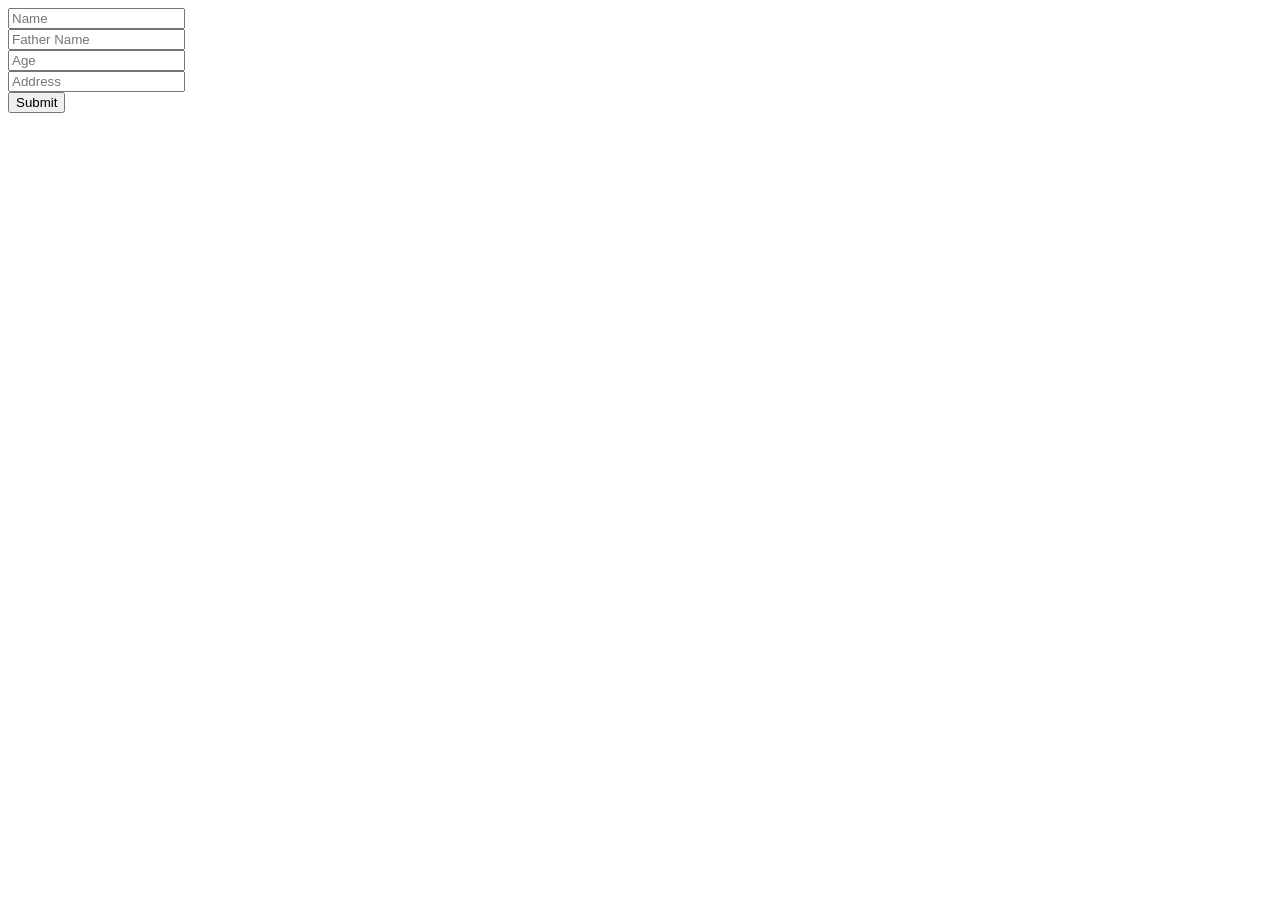
<file: src/main/webapp/index.html>
<!DOCTYPE html>
<html lang="en" ng-app="myapp">	

    
    
    <body >
        <div ng-controller="UserController">
            <div ng-show="flag">
                <form>
                    <input type="text" ng-model="user.name" placeholder="Name"><br>
                    <input type="text" ng-model="user.fatherName" placeholder="Father Name"><br>
                    <input type="text" ng-model="user.age" placeholder="Age"><br>
                    <input type="text" ng-model="user.address" placeholder="Address"><br>
                    <button ng-click="registerUser()">Submit</button>
                </form>
            </div>
            <div ng-hide="flag">
                <form>
                    Registered detail {{registeredUser}} ..
                </form>
            </div>
        </div>
        <script src="lib/angular/angular.js"></script>
        <script src="app/controllers/UserController.js"></script>
        <script src="app/services/user-service.js"></script>

    </body>
</html>
</file>
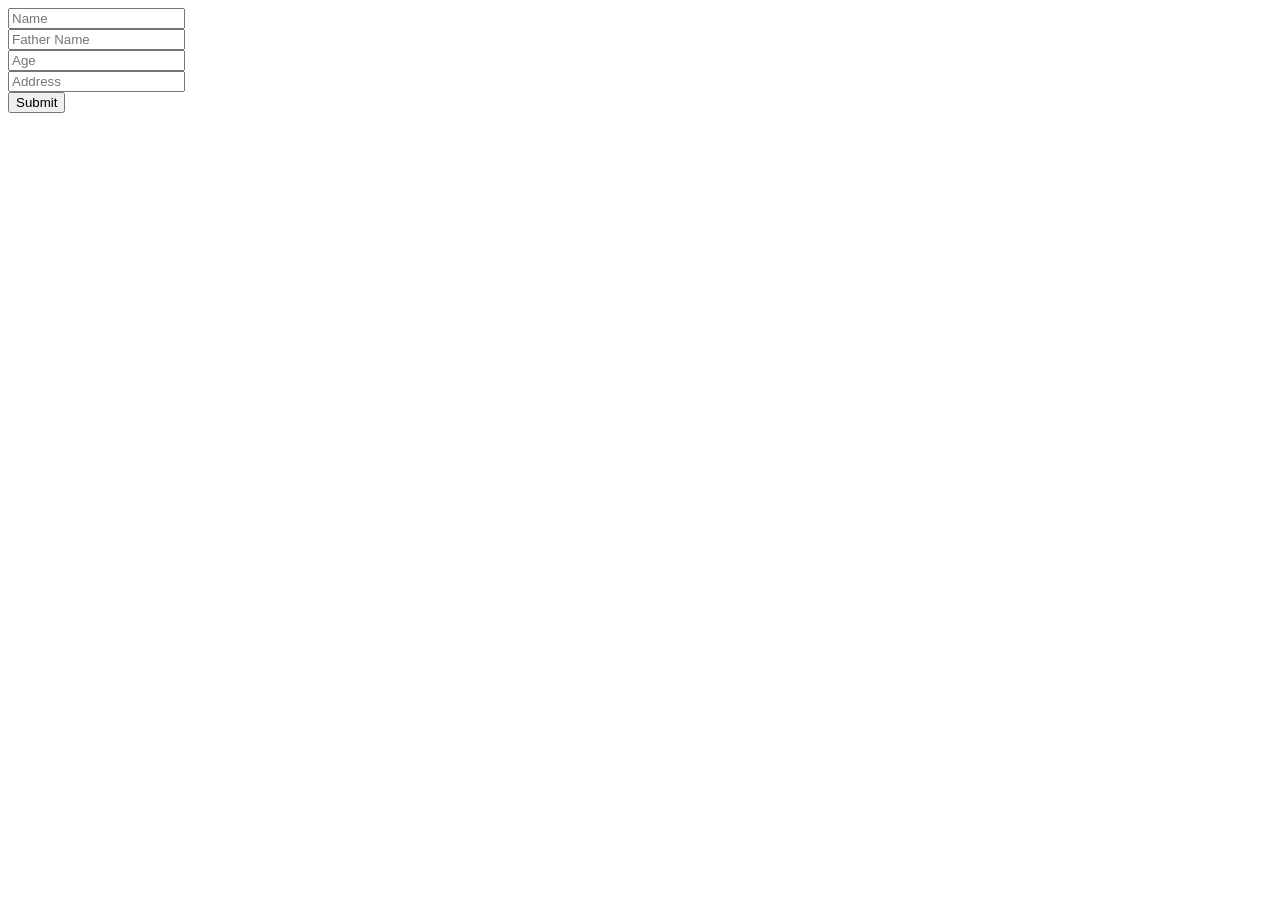
<file: src/main/webapp/index1.html>
<!DOCTYPE html>
<html lang="en" ng-app="myapp">	

    
    
    <body >
        <div ng-controller="UserController">
            <div ng-show="flag">
                <form>
                    <input type="text" ng-model="user.name" placeholder="Name"><br>
                    <input type="text" ng-model="user.fatherName" placeholder="Father Name"><br>
                    <input type="text" ng-model="user.age" placeholder="Age"><br>
                    <input type="text" ng-model="user.address" placeholder="Address"><br>
                    <button ng-click="registerUser()">Submit</button>
                </form>
            </div>
            <div ng-hide="flag">
                <form>
                    Registered detail {{registeredUser}} ..
                </form>
            </div>
        </div>
        <script src="lib1/angular/angular.js"></script>
        <script src="app1/controllers/UserController.js"></script>
        <script src="app1/services/user-service.js"></script>

    </body>
</html>
</file>
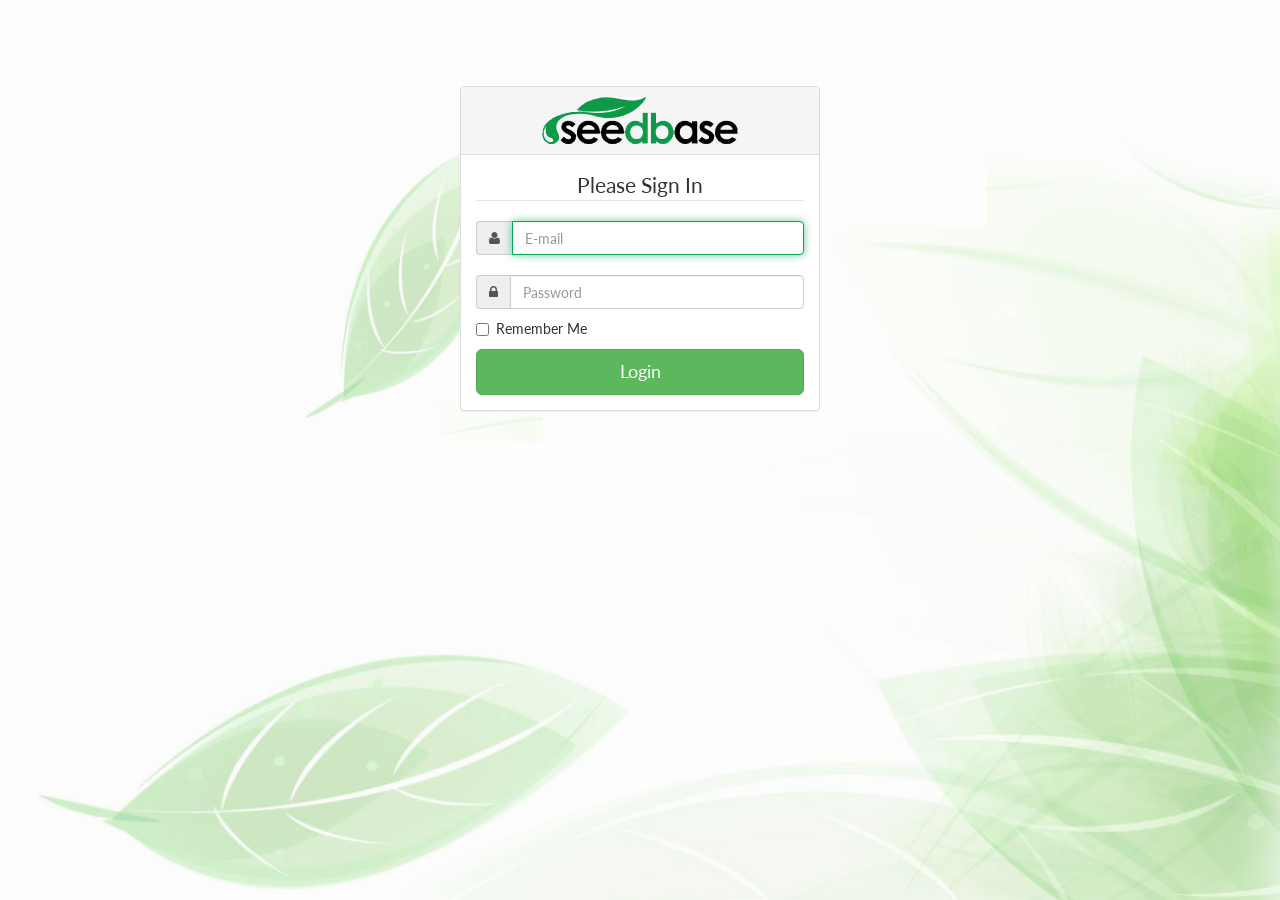
<file: src/main/webapp/login.html>
<!DOCTYPE html>
<html ng-app="mdm">

    <head>

        <meta charset="utf-8">
        <meta name="viewport" content="width=device-width, initial-scale=1.0">

        <title>MDM | Mobile Device Managment</title>

        <!-- Core CSS - Include with every page -->
        <link href="css/bootstrap.min.css" rel="stylesheet">
        <link href="font-awesome/css/font-awesome.css" rel="stylesheet">
        <link href='http://fonts.googleapis.com/css?family=Lato' rel='stylesheet' type='text/css'>
        <!-- SB Admin CSS - Include with every page -->
        <link href="css/sb-admin.css" rel="stylesheet">

    </head>

    <body class="bg">

        <div class="container" ng-controller="LoginController">
            <div class="row">
                <div class="col-md-4 col-md-offset-4">
                    <div class="login-panel panel panel-default">
                        <div class="panel-heading">
                            <h3 class="panel-title text-center"> <img src="img/seedbase-logo.png" /> </h3> 
                            <!-- <h3 class="text-center">Please Sign In</h3> -->
                        </div>
                        <div class="panel-body">
                            <form role="form" >
                                <fieldset>
                                    <legend class="text-center"> Please Sign In </legend>
                                    <div class="input-group">
                                        <span class="input-group-addon"><i class="fa fa-user"></i></span>
                                        <input class="form-control" placeholder="E-mail" ng-model="user.userName" name="email" type="email" autofocus>
                                    </div>
                                    <br/>
                                    <div class="input-group">
                                        <span class="input-group-addon"><i class="fa fa-lock"></i></span>
                                        <input class="form-control" placeholder="Password" name="password" type="password" ng-model="user.password" value="">
                                    </div>
                                    <div class="checkbox">
                                        <label>
                                            <input name="remember" type="checkbox" value="Remember Me">Remember Me
                                        </label>
                                    </div>
                                    <!--  Change this to a button or input when using this as a form -->
                                    <a ng-click="loginUser()" class="btn btn-lg btn-success btn-block">Login</a>
                                </fieldset>
                            </form>
                        </div>
                    </div>
                </div>
            </div>
        </div>

 

        <!-- Core Scripts - Include with every page -->
        <script src="js/jquery-1.10.2.js"></script>
        <script src="js/bootstrap.min.js"></script>
        <script src="js/plugins/metisMenu/jquery.metisMenu.js"></script>
        <script src="lib1/angular/angular.js"></script>
        <script src="app1/services/LoginService.js"></script>
        <script src="app1/controllers/LoginController.js"></script>


        <!-- SB Admin Scripts - Include with every page -->
        <script src="js/sb-admin.js"></script>

    </body>

</html>
</file>
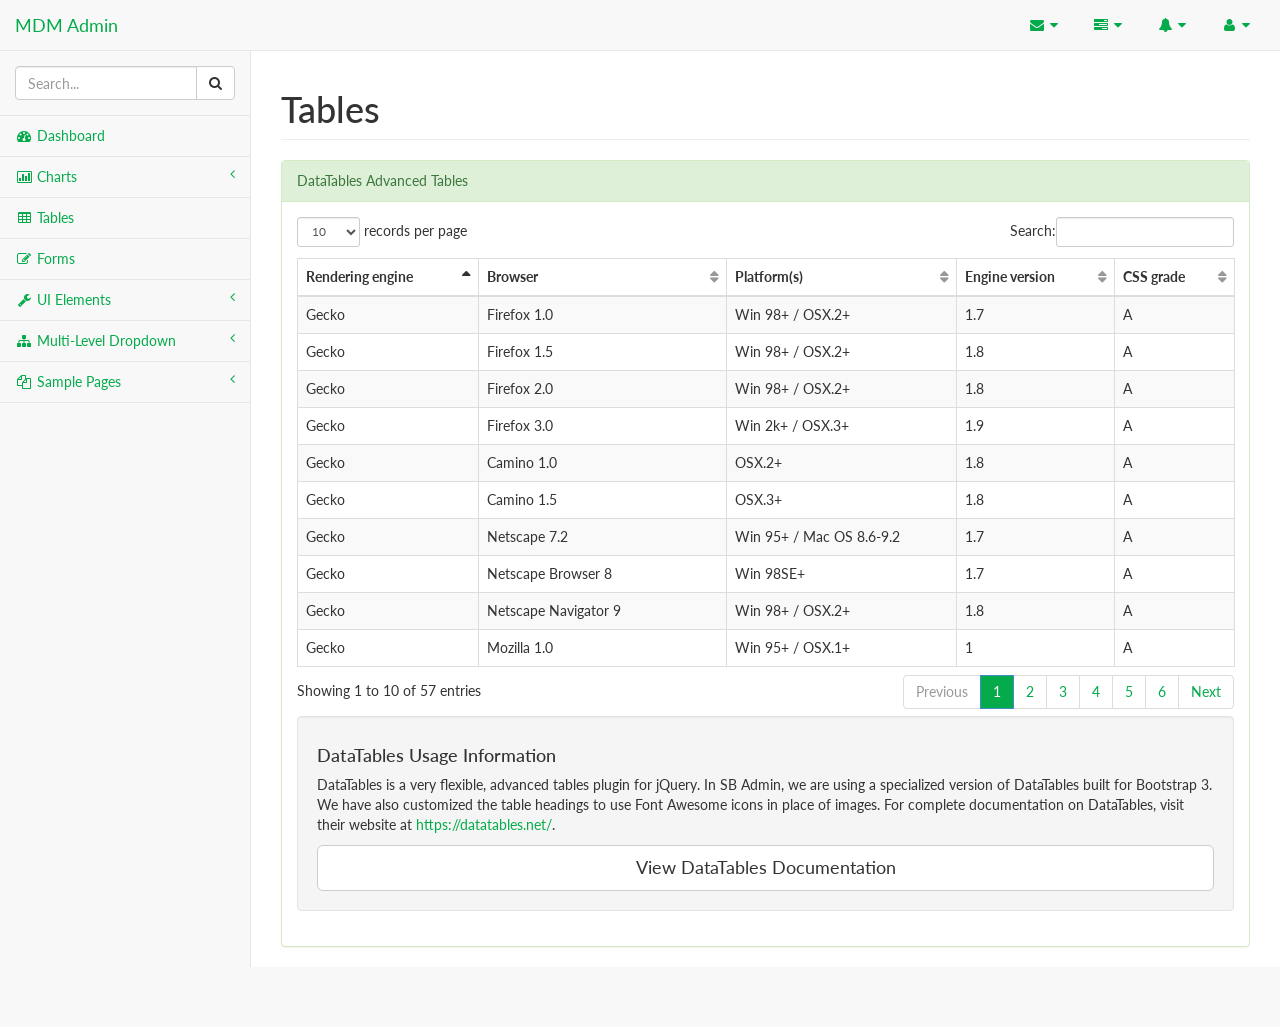
<file: src/main/webapp/tables.html>
<!DOCTYPE html>
<html>

<head>

    <meta charset="utf-8">
    <meta name="viewport" content="width=device-width, initial-scale=1.0">

    <title>MDM | Mobile Device Managment</title>

    <!-- Core CSS - Include with every page -->
    <link href="css/bootstrap.min.css" rel="stylesheet">
    <link href="font-awesome/css/font-awesome.css" rel="stylesheet">

    <!-- Page-Level Plugin CSS - Tables --><link href='http://fonts.googleapis.com/css?family=Lato' rel='stylesheet' type='text/css'>
    <link href="css/plugins/dataTables/dataTables.bootstrap.css" rel="stylesheet">

    <!-- SB Admin CSS - Include with every page -->
    <link href="css/sb-admin.css" rel="stylesheet">

</head>

<body>

    <div id="wrapper">

        <nav class="navbar navbar-default navbar-fixed-top" role="navigation" style="margin-bottom: 0">
            <div class="navbar-header">
                <button type="button" class="navbar-toggle" data-toggle="collapse" data-target=".sidebar-collapse">
                    <span class="sr-only">Toggle navigation</span>
                    <span class="icon-bar"></span>
                    <span class="icon-bar"></span>
                    <span class="icon-bar"></span>
                </button>
                <a class="navbar-brand" href="dashboard.html">MDM Admin</a>
            </div>
            <!-- /.navbar-header -->

            <ul class="nav navbar-top-links navbar-right">
                <li class="dropdown">
                    <a class="dropdown-toggle" data-toggle="dropdown" href="#">
                        <i class="fa fa-envelope fa-fw"></i>  <i class="fa fa-caret-down"></i>
                    </a>
                    <ul class="dropdown-menu dropdown-messages">
                        <li>
                            <a href="#">
                                <div>
                                    <strong>John Smith</strong>
                                    <span class="pull-right text-muted">
                                        <em>Yesterday</em>
                                    </span>
                                </div>
                                <div>Lorem ipsum dolor sit amet, consectetur adipiscing elit. Pellentesque eleifend...</div>
                            </a>
                        </li>
                        <li class="divider"></li>
                        <li>
                            <a href="#">
                                <div>
                                    <strong>John Smith</strong>
                                    <span class="pull-right text-muted">
                                        <em>Yesterday</em>
                                    </span>
                                </div>
                                <div>Lorem ipsum dolor sit amet, consectetur adipiscing elit. Pellentesque eleifend...</div>
                            </a>
                        </li>
                        <li class="divider"></li>
                        <li>
                            <a href="#">
                                <div>
                                    <strong>John Smith</strong>
                                    <span class="pull-right text-muted">
                                        <em>Yesterday</em>
                                    </span>
                                </div>
                                <div>Lorem ipsum dolor sit amet, consectetur adipiscing elit. Pellentesque eleifend...</div>
                            </a>
                        </li>
                        <li class="divider"></li>
                        <li>
                            <a class="text-center" href="#">
                                <strong>Read All Messages</strong>
                                <i class="fa fa-angle-right"></i>
                            </a>
                        </li>
                    </ul>
                    <!-- /.dropdown-messages -->
                </li>
                <!-- /.dropdown -->
                <li class="dropdown">
                    <a class="dropdown-toggle" data-toggle="dropdown" href="#">
                        <i class="fa fa-tasks fa-fw"></i>  <i class="fa fa-caret-down"></i>
                    </a>
                    <ul class="dropdown-menu dropdown-tasks">
                        <li>
                            <a href="#">
                                <div>
                                    <p>
                                        <strong>Task 1</strong>
                                        <span class="pull-right text-muted">40% Complete</span>
                                    </p>
                                    <div class="progress progress-striped active">
                                        <div class="progress-bar progress-bar-success" role="progressbar" aria-valuenow="40" aria-valuemin="0" aria-valuemax="100" style="width: 40%">
                                            <span class="sr-only">40% Complete (success)</span>
                                        </div>
                                    </div>
                                </div>
                            </a>
                        </li>
                        <li class="divider"></li>
                        <li>
                            <a href="#">
                                <div>
                                    <p>
                                        <strong>Task 2</strong>
                                        <span class="pull-right text-muted">20% Complete</span>
                                    </p>
                                    <div class="progress progress-striped active">
                                        <div class="progress-bar progress-bar-info" role="progressbar" aria-valuenow="20" aria-valuemin="0" aria-valuemax="100" style="width: 20%">
                                            <span class="sr-only">20% Complete</span>
                                        </div>
                                    </div>
                                </div>
                            </a>
                        </li>
                        <li class="divider"></li>
                        <li>
                            <a href="#">
                                <div>
                                    <p>
                                        <strong>Task 3</strong>
                                        <span class="pull-right text-muted">60% Complete</span>
                                    </p>
                                    <div class="progress progress-striped active">
                                        <div class="progress-bar progress-bar-warning" role="progressbar" aria-valuenow="60" aria-valuemin="0" aria-valuemax="100" style="width: 60%">
                                            <span class="sr-only">60% Complete (warning)</span>
                                        </div>
                                    </div>
                                </div>
                            </a>
                        </li>
                        <li class="divider"></li>
                        <li>
                            <a href="#">
                                <div>
                                    <p>
                                        <strong>Task 4</strong>
                                        <span class="pull-right text-muted">80% Complete</span>
                                    </p>
                                    <div class="progress progress-striped active">
                                        <div class="progress-bar progress-bar-danger" role="progressbar" aria-valuenow="80" aria-valuemin="0" aria-valuemax="100" style="width: 80%">
                                            <span class="sr-only">80% Complete (danger)</span>
                                        </div>
                                    </div>
                                </div>
                            </a>
                        </li>
                        <li class="divider"></li>
                        <li>
                            <a class="text-center" href="#">
                                <strong>See All Tasks</strong>
                                <i class="fa fa-angle-right"></i>
                            </a>
                        </li>
                    </ul>
                    <!-- /.dropdown-tasks -->
                </li>
                <!-- /.dropdown -->
                <li class="dropdown">
                    <a class="dropdown-toggle" data-toggle="dropdown" href="#">
                        <i class="fa fa-bell fa-fw"></i>  <i class="fa fa-caret-down"></i>
                    </a>
                    <ul class="dropdown-menu dropdown-alerts">
                        <li>
                            <a href="#">
                                <div>
                                    <i class="fa fa-comment fa-fw"></i> New Comment
                                    <span class="pull-right text-muted small">4 minutes ago</span>
                                </div>
                            </a>
                        </li>
                        <li class="divider"></li>
                        <li>
                            <a href="#">
                                <div>
                                    <i class="fa fa-twitter fa-fw"></i> 3 New Followers
                                    <span class="pull-right text-muted small">12 minutes ago</span>
                                </div>
                            </a>
                        </li>
                        <li class="divider"></li>
                        <li>
                            <a href="#">
                                <div>
                                    <i class="fa fa-envelope fa-fw"></i> Message Sent
                                    <span class="pull-right text-muted small">4 minutes ago</span>
                                </div>
                            </a>
                        </li>
                        <li class="divider"></li>
                        <li>
                            <a href="#">
                                <div>
                                    <i class="fa fa-tasks fa-fw"></i> New Task
                                    <span class="pull-right text-muted small">4 minutes ago</span>
                                </div>
                            </a>
                        </li>
                        <li class="divider"></li>
                        <li>
                            <a href="#">
                                <div>
                                    <i class="fa fa-upload fa-fw"></i> Server Rebooted
                                    <span class="pull-right text-muted small">4 minutes ago</span>
                                </div>
                            </a>
                        </li>
                        <li class="divider"></li>
                        <li>
                            <a class="text-center" href="#">
                                <strong>See All Alerts</strong>
                                <i class="fa fa-angle-right"></i>
                            </a>
                        </li>
                    </ul>
                    <!-- /.dropdown-alerts -->
                </li>
                <!-- /.dropdown -->
                <li class="dropdown">
                    <a class="dropdown-toggle" data-toggle="dropdown" href="#">
                        <i class="fa fa-user fa-fw"></i>  <i class="fa fa-caret-down"></i>
                    </a>
                    <ul class="dropdown-menu dropdown-user">
                        <li><a href="#"><i class="fa fa-user fa-fw"></i> User Profile</a>
                        </li>
                        <li><a href="#"><i class="fa fa-gear fa-fw"></i> Settings</a>
                        </li>
                        <li class="divider"></li>
                        <li><a href="login.html"><i class="fa fa-sign-out fa-fw"></i> Logout</a>
                        </li>
                    </ul>
                    <!-- /.dropdown-user -->
                </li>
                <!-- /.dropdown -->
            </ul>
            <!-- /.navbar-top-links -->

            <div class="navbar-default navbar-static-side" role="navigation">
                <div class="sidebar-collapse">
                    <ul class="nav" id="side-menu">
                        <li class="sidebar-search">
                            <div class="input-group custom-search-form">
                                <input type="text" class="form-control" placeholder="Search...">
                                <span class="input-group-btn">
                                <button class="btn btn-default" type="button">
                                    <i class="fa fa-search"></i>
                                </button>
                            </span>
                            </div>
                            <!-- /input-group -->
                        </li>
                        <li>
                            <a href="dashboard.html"><i class="fa fa-dashboard fa-fw"></i> Dashboard</a>
                        </li>
                        <li>
                            <a href="#"><i class="fa fa-bar-chart-o fa-fw"></i> Charts<span class="fa arrow"></span></a>
                            <ul class="nav nav-second-level">
                                <li>
                                    <a href="flot.html">Flot Charts</a>
                                </li>
                                <li>
                                    <a href="morris.html">Morris.js Charts</a>
                                </li>
                            </ul>
                            <!-- /.nav-second-level -->
                        </li>
                        <li>
                            <a href="tables.html"><i class="fa fa-table fa-fw"></i> Tables</a>
                        </li>
                        <li>
                            <a href="forms.html"><i class="fa fa-edit fa-fw"></i> Forms</a>
                        </li>
                        <li>
                            <a href="#"><i class="fa fa-wrench fa-fw"></i> UI Elements<span class="fa arrow"></span></a>
                            <ul class="nav nav-second-level">
                                <li>
                                    <a href="panels-wells.html">Panels and Wells</a>
                                </li>
                                <li>
                                    <a href="buttons.html">Buttons</a>
                                </li>
                                <li>
                                    <a href="notifications.html">Notifications</a>
                                </li>
                                <li>
                                    <a href="typography.html">Typography</a>
                                </li>
                                <li>
                                    <a href="grid.html">Grid</a>
                                </li>
                            </ul>
                            <!-- /.nav-second-level -->
                        </li>
                        <li>
                            <a href="#"><i class="fa fa-sitemap fa-fw"></i> Multi-Level Dropdown<span class="fa arrow"></span></a>
                            <ul class="nav nav-second-level">
                                <li>
                                    <a href="#">Second Level Item</a>
                                </li>
                                <li>
                                    <a href="#">Second Level Item</a>
                                </li>
                                <li>
                                    <a href="#">Third Level <span class="fa arrow"></span></a>
                                    <ul class="nav nav-third-level">
                                        <li>
                                            <a href="#">Third Level Item</a>
                                        </li>
                                        <li>
                                            <a href="#">Third Level Item</a>
                                        </li>
                                        <li>
                                            <a href="#">Third Level Item</a>
                                        </li>
                                        <li>
                                            <a href="#">Third Level Item</a>
                                        </li>
                                    </ul>
                                    <!-- /.nav-third-level -->
                                </li>
                            </ul>
                            <!-- /.nav-second-level -->
                        </li>
                        <li>
                            <a href="#"><i class="fa fa-files-o fa-fw"></i> Sample Pages<span class="fa arrow"></span></a>
                            <ul class="nav nav-second-level">
                                <li>
                                    <a href="blank.html">Blank Page</a>
                                </li>
                                <li>
                                    <a href="login.html">Login Page</a>
                                </li>
                            </ul>
                            <!-- /.nav-second-level -->
                        </li>
                    </ul>
                    <!-- /#side-menu -->
                </div>
                <!-- /.sidebar-collapse -->
            </div>
            <!-- /.navbar-static-side -->
        </nav>

        <div id="page-wrapper">
            <div class="row">
                <div class="col-lg-12">
                    <h1 class="page-header">Tables</h1>
                </div>
                <!-- /.col-lg-12 -->
            </div>
            <!-- /.row -->
            <div class="row">
                <div class="col-lg-12">
                    <div class="panel panel-success">
                        <div class="panel-heading">
                            DataTables Advanced Tables
                        </div>
                        <!-- /.panel-heading -->
                        <div class="panel-body">
                            <div class="table-responsive">
                                <table class="table table-striped table-bordered table-hover" id="dataTables-example">
                                    <thead>
                                        <tr>
                                            <th>Rendering engine</th>
                                            <th>Browser</th>
                                            <th>Platform(s)</th>
                                            <th>Engine version</th>
                                            <th>CSS grade</th>
                                        </tr>
                                    </thead>
                                    <tbody>
                                        <tr class="odd gradeX">
                                            <td>Trident</td>
                                            <td>Internet Explorer 4.0</td>
                                            <td>Win 95+</td>
                                            <td class="center">4</td>
                                            <td class="center">X</td>
                                        </tr>
                                        <tr class="even gradeC">
                                            <td>Trident</td>
                                            <td>Internet Explorer 5.0</td>
                                            <td>Win 95+</td>
                                            <td class="center">5</td>
                                            <td class="center">C</td>
                                        </tr>
                                        <tr class="odd gradeA">
                                            <td>Trident</td>
                                            <td>Internet Explorer 5.5</td>
                                            <td>Win 95+</td>
                                            <td class="center">5.5</td>
                                            <td class="center">A</td>
                                        </tr>
                                        <tr class="even gradeA">
                                            <td>Trident</td>
                                            <td>Internet Explorer 6</td>
                                            <td>Win 98+</td>
                                            <td class="center">6</td>
                                            <td class="center">A</td>
                                        </tr>
                                        <tr class="odd gradeA">
                                            <td>Trident</td>
                                            <td>Internet Explorer 7</td>
                                            <td>Win XP SP2+</td>
                                            <td class="center">7</td>
                                            <td class="center">A</td>
                                        </tr>
                                        <tr class="even gradeA">
                                            <td>Trident</td>
                                            <td>AOL browser (AOL desktop)</td>
                                            <td>Win XP</td>
                                            <td class="center">6</td>
                                            <td class="center">A</td>
                                        </tr>
                                        <tr class="gradeA">
                                            <td>Gecko</td>
                                            <td>Firefox 1.0</td>
                                            <td>Win 98+ / OSX.2+</td>
                                            <td class="center">1.7</td>
                                            <td class="center">A</td>
                                        </tr>
                                        <tr class="gradeA">
                                            <td>Gecko</td>
                                            <td>Firefox 1.5</td>
                                            <td>Win 98+ / OSX.2+</td>
                                            <td class="center">1.8</td>
                                            <td class="center">A</td>
                                        </tr>
                                        <tr class="gradeA">
                                            <td>Gecko</td>
                                            <td>Firefox 2.0</td>
                                            <td>Win 98+ / OSX.2+</td>
                                            <td class="center">1.8</td>
                                            <td class="center">A</td>
                                        </tr>
                                        <tr class="gradeA">
                                            <td>Gecko</td>
                                            <td>Firefox 3.0</td>
                                            <td>Win 2k+ / OSX.3+</td>
                                            <td class="center">1.9</td>
                                            <td class="center">A</td>
                                        </tr>
                                        <tr class="gradeA">
                                            <td>Gecko</td>
                                            <td>Camino 1.0</td>
                                            <td>OSX.2+</td>
                                            <td class="center">1.8</td>
                                            <td class="center">A</td>
                                        </tr>
                                        <tr class="gradeA">
                                            <td>Gecko</td>
                                            <td>Camino 1.5</td>
                                            <td>OSX.3+</td>
                                            <td class="center">1.8</td>
                                            <td class="center">A</td>
                                        </tr>
                                        <tr class="gradeA">
                                            <td>Gecko</td>
                                            <td>Netscape 7.2</td>
                                            <td>Win 95+ / Mac OS 8.6-9.2</td>
                                            <td class="center">1.7</td>
                                            <td class="center">A</td>
                                        </tr>
                                        <tr class="gradeA">
                                            <td>Gecko</td>
                                            <td>Netscape Browser 8</td>
                                            <td>Win 98SE+</td>
                                            <td class="center">1.7</td>
                                            <td class="center">A</td>
                                        </tr>
                                        <tr class="gradeA">
                                            <td>Gecko</td>
                                            <td>Netscape Navigator 9</td>
                                            <td>Win 98+ / OSX.2+</td>
                                            <td class="center">1.8</td>
                                            <td class="center">A</td>
                                        </tr>
                                        <tr class="gradeA">
                                            <td>Gecko</td>
                                            <td>Mozilla 1.0</td>
                                            <td>Win 95+ / OSX.1+</td>
                                            <td class="center">1</td>
                                            <td class="center">A</td>
                                        </tr>
                                        <tr class="gradeA">
                                            <td>Gecko</td>
                                            <td>Mozilla 1.1</td>
                                            <td>Win 95+ / OSX.1+</td>
                                            <td class="center">1.1</td>
                                            <td class="center">A</td>
                                        </tr>
                                        <tr class="gradeA">
                                            <td>Gecko</td>
                                            <td>Mozilla 1.2</td>
                                            <td>Win 95+ / OSX.1+</td>
                                            <td class="center">1.2</td>
                                            <td class="center">A</td>
                                        </tr>
                                        <tr class="gradeA">
                                            <td>Gecko</td>
                                            <td>Mozilla 1.3</td>
                                            <td>Win 95+ / OSX.1+</td>
                                            <td class="center">1.3</td>
                                            <td class="center">A</td>
                                        </tr>
                                        <tr class="gradeA">
                                            <td>Gecko</td>
                                            <td>Mozilla 1.4</td>
                                            <td>Win 95+ / OSX.1+</td>
                                            <td class="center">1.4</td>
                                            <td class="center">A</td>
                                        </tr>
                                        <tr class="gradeA">
                                            <td>Gecko</td>
                                            <td>Mozilla 1.5</td>
                                            <td>Win 95+ / OSX.1+</td>
                                            <td class="center">1.5</td>
                                            <td class="center">A</td>
                                        </tr>
                                        <tr class="gradeA">
                                            <td>Gecko</td>
                                            <td>Mozilla 1.6</td>
                                            <td>Win 95+ / OSX.1+</td>
                                            <td class="center">1.6</td>
                                            <td class="center">A</td>
                                        </tr>
                                        <tr class="gradeA">
                                            <td>Gecko</td>
                                            <td>Mozilla 1.7</td>
                                            <td>Win 98+ / OSX.1+</td>
                                            <td class="center">1.7</td>
                                            <td class="center">A</td>
                                        </tr>
                                        <tr class="gradeA">
                                            <td>Gecko</td>
                                            <td>Mozilla 1.8</td>
                                            <td>Win 98+ / OSX.1+</td>
                                            <td class="center">1.8</td>
                                            <td class="center">A</td>
                                        </tr>
                                        <tr class="gradeA">
                                            <td>Gecko</td>
                                            <td>Seamonkey 1.1</td>
                                            <td>Win 98+ / OSX.2+</td>
                                            <td class="center">1.8</td>
                                            <td class="center">A</td>
                                        </tr>
                                        <tr class="gradeA">
                                            <td>Gecko</td>
                                            <td>Epiphany 2.20</td>
                                            <td>Gnome</td>
                                            <td class="center">1.8</td>
                                            <td class="center">A</td>
                                        </tr>
                                        <tr class="gradeA">
                                            <td>Webkit</td>
                                            <td>Safari 1.2</td>
                                            <td>OSX.3</td>
                                            <td class="center">125.5</td>
                                            <td class="center">A</td>
                                        </tr>
                                        <tr class="gradeA">
                                            <td>Webkit</td>
                                            <td>Safari 1.3</td>
                                            <td>OSX.3</td>
                                            <td class="center">312.8</td>
                                            <td class="center">A</td>
                                        </tr>
                                        <tr class="gradeA">
                                            <td>Webkit</td>
                                            <td>Safari 2.0</td>
                                            <td>OSX.4+</td>
                                            <td class="center">419.3</td>
                                            <td class="center">A</td>
                                        </tr>
                                        <tr class="gradeA">
                                            <td>Webkit</td>
                                            <td>Safari 3.0</td>
                                            <td>OSX.4+</td>
                                            <td class="center">522.1</td>
                                            <td class="center">A</td>
                                        </tr>
                                        <tr class="gradeA">
                                            <td>Webkit</td>
                                            <td>OmniWeb 5.5</td>
                                            <td>OSX.4+</td>
                                            <td class="center">420</td>
                                            <td class="center">A</td>
                                        </tr>
                                        <tr class="gradeA">
                                            <td>Webkit</td>
                                            <td>iPod Touch / iPhone</td>
                                            <td>iPod</td>
                                            <td class="center">420.1</td>
                                            <td class="center">A</td>
                                        </tr>
                                        <tr class="gradeA">
                                            <td>Webkit</td>
                                            <td>S60</td>
                                            <td>S60</td>
                                            <td class="center">413</td>
                                            <td class="center">A</td>
                                        </tr>
                                        <tr class="gradeA">
                                            <td>Presto</td>
                                            <td>Opera 7.0</td>
                                            <td>Win 95+ / OSX.1+</td>
                                            <td class="center">-</td>
                                            <td class="center">A</td>
                                        </tr>
                                        <tr class="gradeA">
                                            <td>Presto</td>
                                            <td>Opera 7.5</td>
                                            <td>Win 95+ / OSX.2+</td>
                                            <td class="center">-</td>
                                            <td class="center">A</td>
                                        </tr>
                                        <tr class="gradeA">
                                            <td>Presto</td>
                                            <td>Opera 8.0</td>
                                            <td>Win 95+ / OSX.2+</td>
                                            <td class="center">-</td>
                                            <td class="center">A</td>
                                        </tr>
                                        <tr class="gradeA">
                                            <td>Presto</td>
                                            <td>Opera 8.5</td>
                                            <td>Win 95+ / OSX.2+</td>
                                            <td class="center">-</td>
                                            <td class="center">A</td>
                                        </tr>
                                        <tr class="gradeA">
                                            <td>Presto</td>
                                            <td>Opera 9.0</td>
                                            <td>Win 95+ / OSX.3+</td>
                                            <td class="center">-</td>
                                            <td class="center">A</td>
                                        </tr>
                                        <tr class="gradeA">
                                            <td>Presto</td>
                                            <td>Opera 9.2</td>
                                            <td>Win 88+ / OSX.3+</td>
                                            <td class="center">-</td>
                                            <td class="center">A</td>
                                        </tr>
                                        <tr class="gradeA">
                                            <td>Presto</td>
                                            <td>Opera 9.5</td>
                                            <td>Win 88+ / OSX.3+</td>
                                            <td class="center">-</td>
                                            <td class="center">A</td>
                                        </tr>
                                        <tr class="gradeA">
                                            <td>Presto</td>
                                            <td>Opera for Wii</td>
                                            <td>Wii</td>
                                            <td class="center">-</td>
                                            <td class="center">A</td>
                                        </tr>
                                        <tr class="gradeA">
                                            <td>Presto</td>
                                            <td>Nokia N800</td>
                                            <td>N800</td>
                                            <td class="center">-</td>
                                            <td class="center">A</td>
                                        </tr>
                                        <tr class="gradeA">
                                            <td>Presto</td>
                                            <td>Nintendo DS browser</td>
                                            <td>Nintendo DS</td>
                                            <td class="center">8.5</td>
                                            <td class="center">C/A<sup>1</sup>
                                            </td>
                                        </tr>
                                        <tr class="gradeC">
                                            <td>KHTML</td>
                                            <td>Konqureror 3.1</td>
                                            <td>KDE 3.1</td>
                                            <td class="center">3.1</td>
                                            <td class="center">C</td>
                                        </tr>
                                        <tr class="gradeA">
                                            <td>KHTML</td>
                                            <td>Konqureror 3.3</td>
                                            <td>KDE 3.3</td>
                                            <td class="center">3.3</td>
                                            <td class="center">A</td>
                                        </tr>
                                        <tr class="gradeA">
                                            <td>KHTML</td>
                                            <td>Konqureror 3.5</td>
                                            <td>KDE 3.5</td>
                                            <td class="center">3.5</td>
                                            <td class="center">A</td>
                                        </tr>
                                        <tr class="gradeX">
                                            <td>Tasman</td>
                                            <td>Internet Explorer 4.5</td>
                                            <td>Mac OS 8-9</td>
                                            <td class="center">-</td>
                                            <td class="center">X</td>
                                        </tr>
                                        <tr class="gradeC">
                                            <td>Tasman</td>
                                            <td>Internet Explorer 5.1</td>
                                            <td>Mac OS 7.6-9</td>
                                            <td class="center">1</td>
                                            <td class="center">C</td>
                                        </tr>
                                        <tr class="gradeC">
                                            <td>Tasman</td>
                                            <td>Internet Explorer 5.2</td>
                                            <td>Mac OS 8-X</td>
                                            <td class="center">1</td>
                                            <td class="center">C</td>
                                        </tr>
                                        <tr class="gradeA">
                                            <td>Misc</td>
                                            <td>NetFront 3.1</td>
                                            <td>Embedded devices</td>
                                            <td class="center">-</td>
                                            <td class="center">C</td>
                                        </tr>
                                        <tr class="gradeA">
                                            <td>Misc</td>
                                            <td>NetFront 3.4</td>
                                            <td>Embedded devices</td>
                                            <td class="center">-</td>
                                            <td class="center">A</td>
                                        </tr>
                                        <tr class="gradeX">
                                            <td>Misc</td>
                                            <td>Dillo 0.8</td>
                                            <td>Embedded devices</td>
                                            <td class="center">-</td>
                                            <td class="center">X</td>
                                        </tr>
                                        <tr class="gradeX">
                                            <td>Misc</td>
                                            <td>Links</td>
                                            <td>Text only</td>
                                            <td class="center">-</td>
                                            <td class="center">X</td>
                                        </tr>
                                        <tr class="gradeX">
                                            <td>Misc</td>
                                            <td>Lynx</td>
                                            <td>Text only</td>
                                            <td class="center">-</td>
                                            <td class="center">X</td>
                                        </tr>
                                        <tr class="gradeC">
                                            <td>Misc</td>
                                            <td>IE Mobile</td>
                                            <td>Windows Mobile 6</td>
                                            <td class="center">-</td>
                                            <td class="center">C</td>
                                        </tr>
                                        <tr class="gradeC">
                                            <td>Misc</td>
                                            <td>PSP browser</td>
                                            <td>PSP</td>
                                            <td class="center">-</td>
                                            <td class="center">C</td>
                                        </tr>
                                        <tr class="gradeU">
                                            <td>Other browsers</td>
                                            <td>All others</td>
                                            <td>-</td>
                                            <td class="center">-</td>
                                            <td class="center">U</td>
                                        </tr>
                                    </tbody>
                                </table>
                            </div>
                            <!-- /.table-responsive -->
                            <div class="well">
                                <h4>DataTables Usage Information</h4>
                                <p>DataTables is a very flexible, advanced tables plugin for jQuery. In SB Admin, we are using a specialized version of DataTables built for Bootstrap 3. We have also customized the table headings to use Font Awesome icons in place of images. For complete documentation on DataTables, visit their website at <a target="_blank" href="https://datatables.net/">https://datatables.net/</a>.</p>
                                <a class="btn btn-default btn-lg btn-block" target="_blank" href="https://datatables.net/">View DataTables Documentation</a>
                            </div>
                        </div>
                        <!-- /.panel-body -->
                    </div>
                    <!-- /.panel -->
                </div>
                <!-- /.col-lg-12 -->
            </div>
            <!-- /.row -->
           
	
 
        </div>
        <!-- /#page-wrapper -->

    </div>
    <!-- /#wrapper -->

    <!-- Core Scripts - Include with every page -->
    <script src="js/jquery-1.10.2.js"></script>
    <script src="js/bootstrap.min.js"></script>
    <script src="js/plugins/metisMenu/jquery.metisMenu.js"></script>

    <!-- Page-Level Plugin Scripts - Tables -->
    <script src="js/plugins/dataTables/jquery.dataTables.js"></script>
    <script src="js/plugins/dataTables/dataTables.bootstrap.js"></script>

    <!-- SB Admin Scripts - Include with every page -->
    <script src="js/sb-admin.js"></script>

    <!-- Page-Level Demo Scripts - Tables - Use for reference -->
    <script>
    $(document).ready(function() {
        $('#dataTables-example').dataTable();
    });
    </script>

</body>

</html>
</file>
<file: src/main/webapp/css/sb-admin.css>
/* Global Styles */

/* ------------------------------- */
html {
  position: relative;
  min-height: 100%;
}
body {
font-family: 'Lato', sans-serif;
    padding-top: 100px;
    background-color: #f8f8f8;
	 margin-bottom: 60px;
}
a{color:#05AB4B ;}
a:hover,a:focus{color:#087F3A}
@media(min-width:768px) {
    body {
        padding-top: 50px;
    }
}

/* Wrappers */

/* ------------------------------- */

#wrapper {
    width: 100%;
}

#page-wrapper {
    padding: 0 15px;
  
    background-color: #fff;
}

@media(min-width:768px) {
    #page-wrapper {
        position: inherit;
        margin: 0 0 0 250px;
        padding: 0 30px;
        border-left: 1px solid #e7e7e7;
    }
}

/* Navigation */

/* ------------------------------- */

/* Top Right Navigation Dropdown Styles */

.navbar-top-links li {
    display: inline-block;
}

.navbar-top-links li:last-child {
    margin-right: 15px;
}

.navbar-top-links li a {
    padding: 15px;
    min-height: 50px;
}

.navbar-top-links .dropdown-menu li {
    display: block;
}

.navbar-top-links .dropdown-menu li:last-child {
    margin-right: 0;
}

.navbar-top-links .dropdown-menu li a {
    padding: 3px 20px;
    min-height: 0;
}

.navbar-top-links .dropdown-menu li a div {
    white-space: normal;
}

.navbar-top-links .dropdown-messages,
.navbar-top-links .dropdown-tasks,
.navbar-top-links .dropdown-alerts {
    width: 310px;
    min-width: 0;
}

.navbar-top-links .dropdown-messages {
    margin-left: 5px;
}

.navbar-top-links .dropdown-tasks {
    margin-left: -59px;
}

.navbar-top-links .dropdown-alerts {
    margin-left: -123px;
}

.navbar-top-links .dropdown-user {
    right: 0;
    left: auto;
}

/* Sidebar Menu Styles */

.navbar-static-side ul li {
    border-bottom: 1px solid #e7e7e7;
}

.sidebar-search {
    padding: 15px;
}

.arrow {
    float: right;
}

.fa.arrow:before {
    content: "\f104";
}

.active > a > .fa.arrow:before {
    content: "\f107";
}

.nav-second-level li,
.nav-third-level li {
    border-bottom: none !important;
}

.nav-second-level li a {
    padding-left: 37px;
}

.nav-third-level li a {
    padding-left: 52px;
}

@media(min-width:768px) {
    .navbar-static-side {
        z-index: 1;
        position: absolute;
        width: 250px;
        margin-top: 51px;
    }

    .navbar-top-links .dropdown-messages,
    .navbar-top-links .dropdown-tasks,
    .navbar-top-links .dropdown-alerts {
        margin-left: auto;
    }
}

@media(max-height:600px) and (max-width:767px) {
    .sidebar-collapse {
        max-height: 300px;
        overflow-y: scroll;
    }
}

@media(max-height:400px) and (max-width:767px) {
    .sidebar-collapse {
        max-height: 200px;
        overflow-y: scroll;
    }
}

/* Buttons */

/* ------------------------------- */

.btn-outline {
    color: inherit;
    background-color: transparent;
    transition: all .5s;
}

.btn-primary.btn-outline {
    color: #428bca;
}

.btn-success.btn-outline {
    color: #5cb85c;
}

.btn-info.btn-outline {
    color: #5bc0de;
}

.btn-warning.btn-outline {
    color: #f0ad4e;
}

.btn-danger.btn-outline {
    color: #d9534f;
}

.btn-primary.btn-outline:hover,
.btn-success.btn-outline:hover,
.btn-info.btn-outline:hover,
.btn-warning.btn-outline:hover,
.btn-danger.btn-outline:hover {
    color: #fff;
}

/* Pages */

/* ------------------------------- */

/* Dashboard Chat */

.chat {
    margin: 0;
    padding: 0;
    list-style: none;
}

.chat li {
    margin-bottom: 10px;
    padding-bottom: 5px;
    border-bottom: 1px dotted #B3A9A9;
}

.chat li.left .chat-body {
    margin-left: 60px;
}

.chat li.right .chat-body {
    margin-right: 60px;
}

.chat li .chat-body p {
    margin: 0;
    color: #777777;
}

.panel .slidedown .glyphicon,
.chat .glyphicon {
    margin-right: 5px;
}

.chat-panel .panel-body {
    height: 350px;
    overflow-y: scroll;
}

/* Login Page */

.login-panel {
    margin-top: 10%;
}

/* Flot Chart Containers */

.flot-chart {
    display: block;
    height: 400px;
}

.flot-chart-content {
    width: 100%;
    height: 100%;
}

/* DataTables Overrides */

table.dataTable thead .sorting,
table.dataTable thead .sorting_asc,
table.dataTable thead .sorting_desc,
table.dataTable thead .sorting_asc_disabled,
table.dataTable thead .sorting_desc_disabled {
    background: transparent;
}

table.dataTable thead .sorting_asc:after {
    content: "\f0de";
    float: right;
    font-family: fontawesome;
}

table.dataTable thead .sorting_desc:after {
    content: "\f0dd";
    float: right;
    font-family: fontawesome;
}

table.dataTable thead .sorting:after {
    content: "\f0dc";
    float: right;
    font-family: fontawesome;
    color: rgba(50,50,50,.5);
}

/* Circle Buttons */

.btn-circle {
    width: 30px;
    height: 30px;
    padding: 6px 0;
    border-radius: 15px;
    text-align: center;
    font-size: 12px;
    line-height: 1.428571429;
}

.btn-circle.btn-lg {
    width: 50px;
    height: 50px;
    padding: 10px 16px;
    border-radius: 25px;
    font-size: 18px;
    line-height: 1.33;
}

.btn-circle.btn-xl {
    width: 70px;
    height: 70px;
    padding: 10px 16px;
    border-radius: 35px;
    font-size: 24px;
    line-height: 1.33;
}

.show-grid [class^="col-"] {
    padding-top: 10px;
    padding-bottom: 10px;
    border: 1px solid #ddd;
    background-color: #eee !important;
}

.show-grid {
    margin: 15px 0;
}
#map-canvas{width:75%!important;right:0!important;}
.nav > li > a:hover, .nav > li > a:focus{ background:#BBDECA;}
.navbar-brand{color:#05AB4B!important;}
.form-control:focus{border-color:#05ab4b; box-shadow:0 1px 1px rgba(16, 172, 81, 0.075) inset, 0 0 8px rgba(5, 171, 75, 0.6)}
.bg{ background:url('../img/bg-login2.png') ; background-size:100%;}


#footer {
  position: fixed;
  bottom: 0;
  width: 100%;
  /* Set the fixed height of the footer here */
  height: 60px;
  background-color: #f5f5f5;
}
.dropdown-menu > li > a:hover, .dropdown-menu > li > a:focus{ background:#bbdeca;}
.pagination > .active > a, .pagination > .active > span, .pagination > .active > a:hover, .pagination > .active > span:hover, .pagination > .active > a:focus, .pagination > .active > span:focus{ background:#05ab4b;}
.pagination > li > a, .pagination > li > span{ color:#05ab4b;}
.table-hover > tbody > tr:hover > td, .table-hover > tbody > tr:hover > th{ background:#dff0d8;}
</file>
